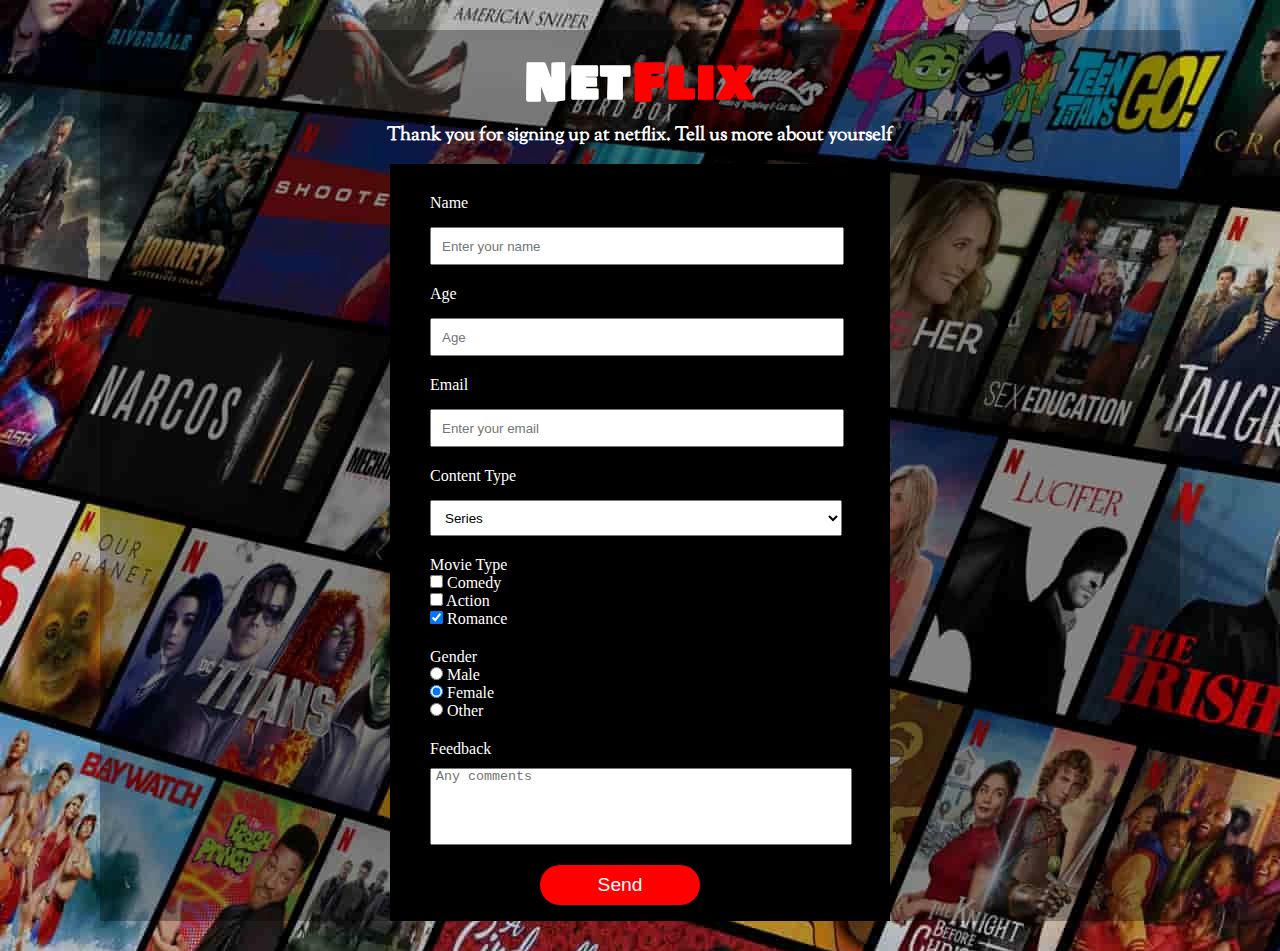
<file: HC_01_Netflix_Survey_Form-master/index.html>
<!DOCTYPE html>
<html lang="en">
  <head>
    <meta charset="UTF-8" />
    <meta name="viewport" content="width=device-width, initial-scale=1.0" />
    <title>Netflix Survey Form</title>
    <link rel="stylesheet" href="netflix.css" />
    <link
      href="https://fonts.googleapis.com/css2?family=Bowlby+One+SC&family=Sorts+Mill+Goudy&display=swap"
      rel="stylesheet"
    />
  </head>
  <body>
    <div id="container">
        <h1 id="title">Net<span>Flix</span></h1>
        <h3 id="description">Thank you for signing up at netflix. Tell us more about yourself</h3>
        
        <form action="result.html" id="survey_form" method="get" name="form" target="_blank">
        
        <div class="box">
            <label for="name" id="name_label">Name</label><br>
            <input type="text" name="Name" id="name" placeholder="Enter your name" required>
        </div>

        <div class="box">
            <label for="number" id="number_label">Age</label><br>
            <input type="number" name="Number" id="number" placeholder="Age" min="18" max="99" required>
        </div>

        <div class="box">
            <label for="email" id="email_label">Email</label><br>
            <input type="email" name="Email" id="email" placeholder="Enter your email" required>
        </div>

        <div class="box">
            <label for="dropdown" id="dropdown_label">Content Type</label><br>
            <select name="Content" id="dropdown">
                <option value="Movie">Movie</option>
                <option value="Series" selected>Series</option>
            </select>
        </div>

        <div class="box">
            <label id="checkbox_label">Movie Type</label><br>
            <label><input type="checkbox" name="Movie-1" id="first_check" value="Comedy"> Comedy</label><br>
            <label><input type="checkbox" name="Movie-2" id="second_check" value="Action"> Action</label><br>
            <label><input type="checkbox" name="Movie-3" id="third_check" value="Romance" checked> Romance</label><br>
        </div>

        <div class="box">
            <label id="radiobutton_label">Gender</label><br>
            <label><input type="radio" name="Gender" id="first_radio" value="Male"> Male</label><br>
            <label><input type="radio" name="Gender" id="second_radio" value="Female" checked> Female</label><br>
            <label><input type="radio" name="Gender" id="third_radio" value="Other"> Other</label><br>
        </div>

        <div class="box">
            <label for="textarea" id="text_area_label">Feedback</label><br>
            <textarea name="Feedback" id="textarea" cols="50" rows="5" placeholder="Any comments" style="resize: none;"></textarea>
        </div>

        <div>
            <input type="submit" value="Send" id="submit">
        </div>

        </form>

    </div>

  </body>
</html>
</file>
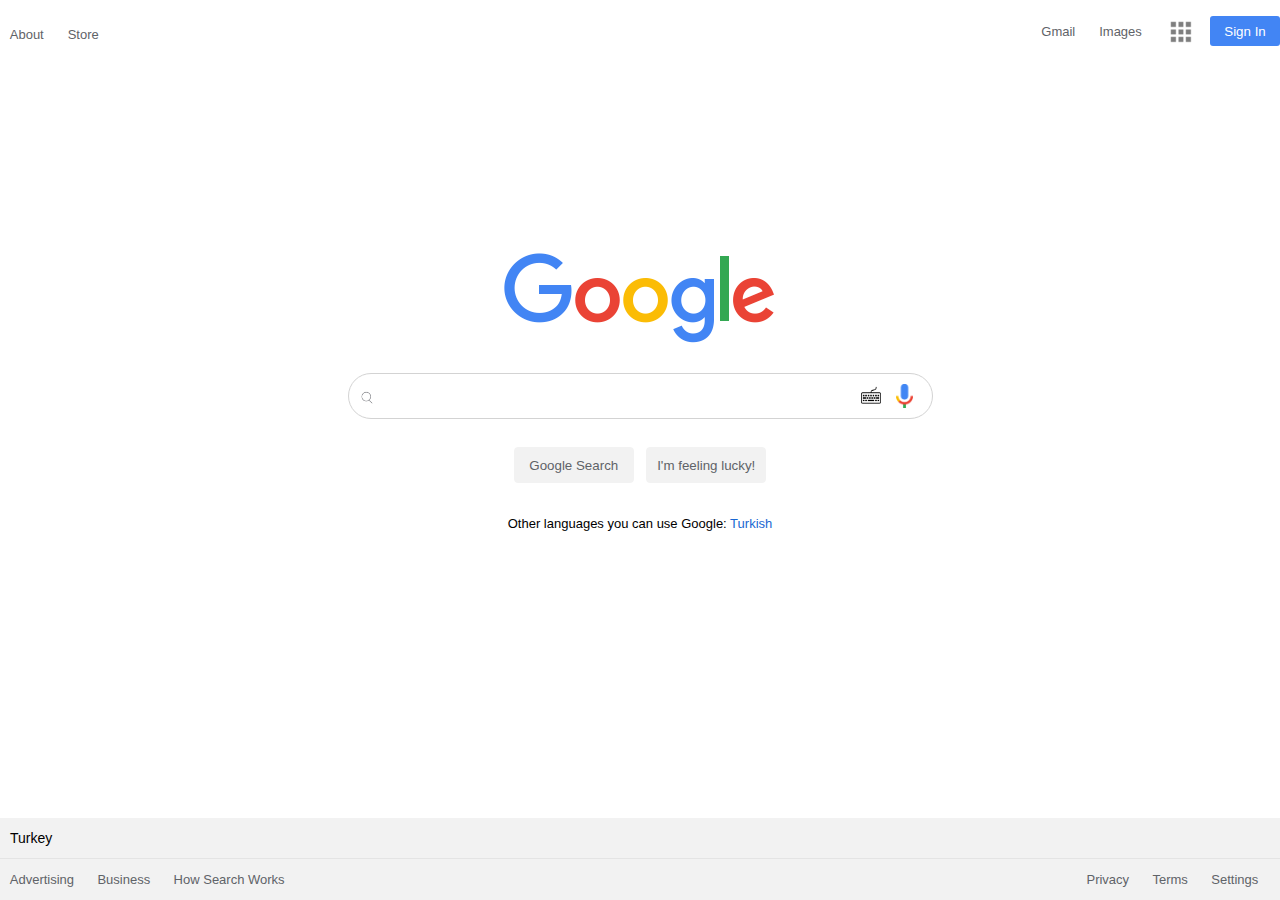
<file: HC_02_Google-Landing-Page.github.io-master/index.html>
<!DOCTYPE html>
<html lang="en">
<head>
    <meta charset="UTF-8">
    <meta http-equiv="X-UA-Compatible" content="IE=edge">
    <meta name="viewport" content="width=device-width, initial-scale=1.0">
    <title>Google Landing Page</title>
    <link rel="stylesheet" href="style.css">
    <link rel="shortcut icon" href="./images/gfavicon.png" type="image/png">
</head>
<body>
    <header class="clearfix">
        <ul class="header-left">
            <li><a href="#">About</a></li>
            <li><a href="#">Store</a></li>
        </ul>
        <ul class="header-right">
            <li> <a href="#">Gmail</a> </li>
            <li> <a href="#">Images</a> </li>
            <li> <a href="#"> <img src="./images/appicon.png" alt="Application-Image" id="appicon"> </a> </li>
            <li> <button id="sign-in-btn"> Sign In</button></li>
        </ul>
    </header>

    <main>
        <img id="google-logo" src="./images/googlelogo.png" alt="google-logo">
        
        <div class="search-bar">
            <img id="mag" src="./images/magnifying_glass.jpg" alt="magnify-glass">
            <input type="seach" name="search" id="search">
            <img id="keyboard" src="./images/keyboard.png" alt="keyboard">
            <img id="microphone" src="./images/google_microphone.png" alt="microphone">
        </div>

        <div class="btn-container">
            <button id="btn-1" type="button" name="button"> Google Search</button>
            <button id="btn-2" type="button" name="button"> I'm feeling lucky!</button>
        </div>

        <div class="lang">
            <p id="language"> Other languages you can use Google: <a href="#">Turkish</a> </p>
        </div>
    </main>

    <footer>
        <div class="country">Turkey</div>
        <ul class="footer-left">
            <li><a href="#">Advertising</a></li>
            <li><a href="#">Business</a></li>
            <li><a href="#">How Search Works</a></li>
        </ul>
        <ul class="footer-right">
            <li><a href="#">Privacy</a></li>
            <li><a href="#">Terms</a></li>
            <li><a href="#">Settings</a></li>
        </ul>
    </footer>

</body>
</html>
</file>
<file: HC_01_Netflix_Survey_Form-master/netflix.css>
* {
    margin:0;
    padding:0;
}

body {
    background-image: url("./images/Netflix_Background_Image.jpg");
    color: #FFFFFF;
}

#container {
    background-color: rgba(0,0,0,0.3);
    margin: 30px 100px;
}

#title {
    text-align: center;
    font-family: 'Bowlby One SC', cursive;
    font-size: 50px;
    padding-top: 15px;
    letter-spacing: 3px;
}

#title span{
    color:#FF0000;
}

#description {
    font-family: 'Sorts Mill Goudy', serif;
    text-align: center;
    margin-bottom: 15px;
}

#survey_form {
    width: 500px;
    background-color: #000000;
    height:auto;
    margin:auto;
    padding-top: 10px;
}

#name,
#number,
#email, 
#dropdown {
    margin-top: 15px;
    height: 34px;
    width: 400px;
    padding-left: 10px;
}

#dropdown {
    box-sizing: content-box;
    resize:none;
}

.box {
    margin-top: 20px;
    margin-left: 40px;
}

textarea{
    margin-top:10px;
    padding-left: 5px;
} 

#submit {
    background-color: #FF0000;
    color: #FFFFFF;
    font-size: larger;
    height: 40px;
    width:160px;
    border:none;
    border-radius: 50px;
    cursor: pointer;
    margin: 16px 0 16px 150px;
}

#submit:hover {
    background-color: #FFFFFF;
    color: #FF0000;
}
</file>
<file: HC_02_Google-Landing-Page.github.io-master/style.css>
html {
    box-sizing: border-box;
}

body {
    font-family: Arial, sans-serif;
    width: 100%;
    margin: 0;
    padding: 0;
}

.header-left {
    float: left;
    padding: 0;
    /* margin: 20px; */
    margin-top: 25px;
}

.header-right {
    float: right;
    padding: 0;
    /* margin: 20px; */
}

.clearfix::after {
    content: "";
    display: block;
    clear: both;

}

ul {
    list-style-type: none;   
}

ul li {
    display: inline-block;
}
ul a {
    color: #5f6368;
    text-decoration: none;
    margin-left: 0.75em;
    margin-right: 0.75em;
    font-size: 13px;
}

a:hover {
    text-decoration: underline;
}

#appicon{
    vertical-align: middle;
    opacity: 0.5;
}

#appicon:hover {
    opacity: 1;
}

#sign-in-btn {
    color: white;
    background-color: #4285f4;
    border: none;
    height: 30px;
    width: 70px;
    border-radius: 3px;
}

#sign-in-btn:hover {
    cursor: pointer;
}
#sign-in-btn:active{
    box-shadow: inset 0 2px 0 rgba(0,0,0,0.15);
}

#google-logo {
    width: 272px;
    height: 92px;
    display: block;
    margin: 190px auto 0;
}

.search-bar {
    width:583px;
    height: 44px;
    border: 1px solid lightgray;
    border-radius: 25px;
    margin: 28px auto;

}

.search-bar:hover {
    box-shadow: 0 0 10px lightgray;
}

#mag{
    height: 20px;
    width: 20px;
    border-radius: 5px;
    position: relative;
    top: 6px;
    left: 8px;
}

#search {
    height: 33px;
    width: 460px;
    border: none;
    margin-left: 10px;
    outline: none;
    margin-top: 6px;
}

#microphone {
    height: 24px;
    position: relative;
    top: 6px;
    right: -20px;
    cursor: pointer;
}

#keyboard{
    height: 20px;
    width: 20px;
    position: relative;
    top: 4px;
    right: -10px;
    cursor: pointer;
}

#microphone{
    height: 24px;
}

.btn-container {
    text-align: center;
}

#btn-1, #btn-2 {
    height: 36px;
    min-width: 120px;
    margin: 0 4px;
    background-color: #f2f2f2;
    border: 1px solid #f2f2f2;
    border-radius: 4px;
    color: #5f6368;
    outline: none;
}

#btn-1:hover, #btn-2:hover{
    box-shadow: 0 1px 1 px rgba(0, 0, 0, 0.1);
    background-color: #f8f8f8;
    border: 1px solid #c6c6c6;
    color: #222222;
    cursor: pointer;
}

.lang {
    text-align: center;
    margin-top: 33px;
    font-size: small;
}
#language a {
    color: #1967d2 ;
    text-decoration: none;
}

footer {
    position: fixed;
    bottom: 0;
    left: 0;
    background-color: #f2f2f2;
    width: 100%;
    font-size: 14px;
    line-height: 40px;
}

.country {
    border-bottom: 1px solid #e4e4e4;
    padding-left: 10px;
}

.country:hover{
    text-decoration: underline;
    color: #4285f4;
    cursor: pointer;
}

.footer-left {
    float: left;
    padding: 0;
    margin: 0;
}

.footer-right {
    float: right;
    margin: 0 12px 0 0 ;
}
</file>
